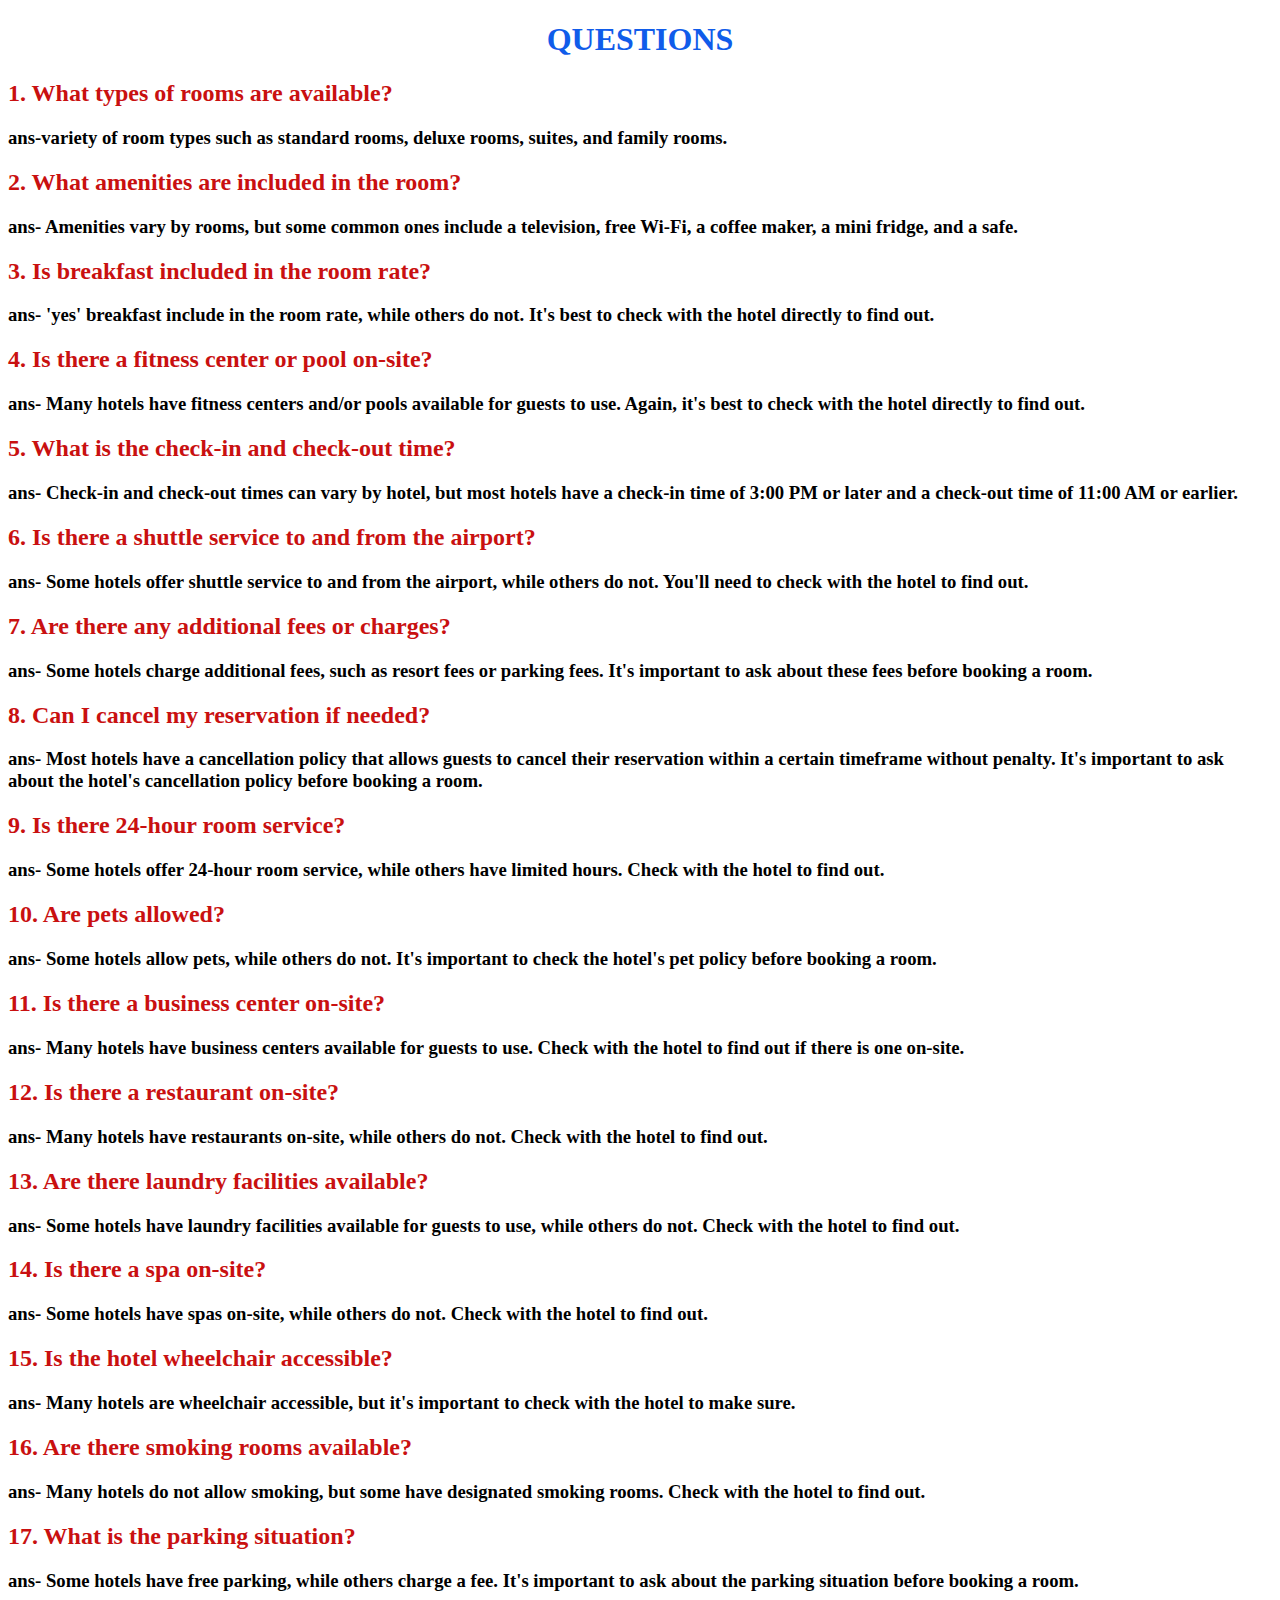
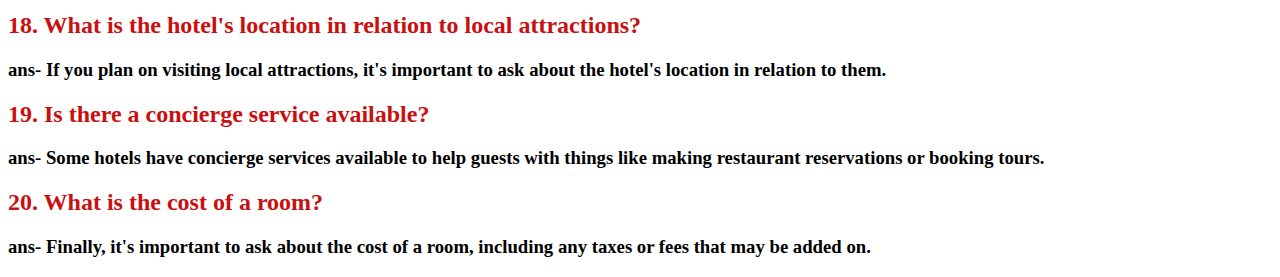
<file: faq.html>
<!DOCTYPE html>
<html lang="en">
<head>
    <meta charset="UTF-8">
    <meta http-equiv="X-UA-Compatible" content="IE=edge">
    <meta name="viewport" content="width=device-width, initial-scale=1.0">
    <title>Document</title>
    <style>
        h1{
            color: rgb(16, 92, 234);
        }
        h2{
            color:rgb(201, 16, 16);
        }
        h3{
            color: rgb(0, 0, 0);
        }
    </style>
</head>
<body>
    <h1><center>QUESTIONS</center></h1>
    <H2>

        1. What types of rooms are available?</H2>
        <h3>ans-variety of room types such as standard rooms, deluxe rooms, suites, and family rooms.
        <BR>
        <h2>2. What amenities are included in the room?</h2>
        <h3>ans- Amenities vary by rooms, but some common ones include a television, free Wi-Fi, a coffee maker, a mini fridge, and a safe.
        <BR>
            <h2>3. Is breakfast included in the room rate?</h2>
            <h3>ans- 'yes' breakfast include in the room rate, while others do not. It's best to check with the hotel directly to find out.
        <BR>
            <h2>4. Is there a fitness center or pool on-site?</h2>
            <h3>ans- Many hotels have fitness centers and/or pools available for guests to use. Again, it's best to check with the hotel directly to find out.
        <BR>
            <h2> 5. What is the check-in and check-out time?</h2>
            <h3>ans- Check-in and check-out times can vary by hotel, but most hotels have a check-in time of 3:00 PM or later and a check-out time of 11:00 AM or earlier.
        <BR>
            <h2> 6. Is there a shuttle service to and from the airport?</h2>
            <h3>ans- Some hotels offer shuttle service to and from the airport, while others do not. You'll need to check with the hotel to find out.
        <BR>
            <h2>7. Are there any additional fees or charges?</h2>
            <h3>ans- Some hotels charge additional fees, such as resort fees or parking fees. It's important to ask about these fees before booking a room.
        <BR>
            <h2>8. Can I cancel my reservation if needed?</h2>
            <h3>ans- Most hotels have a cancellation policy that allows guests to cancel their reservation within a certain timeframe without penalty. It's important to ask about the hotel's cancellation policy before booking a room.
        <BR>
            <h2> 9. Is there 24-hour room service?</h2>
            <h3>ans- Some hotels offer 24-hour room service, while others have limited hours. Check with the hotel to find out.
        <BR>
            <h2> 10. Are pets allowed?</h2>
            <h3>ans- Some hotels allow pets, while others do not. It's important to check the hotel's pet policy before booking a room.
        <BR>
            <h2> 11. Is there a business center on-site?</h2>
            <h3>ans- Many hotels have business centers available for guests to use. Check with the hotel to find out if there is one on-site.
        <BR>
            <h2>12. Is there a restaurant on-site?</h2>
            <h3>ans- Many hotels have restaurants on-site, while others do not. Check with the hotel to find out.
        <BR>
            <h2> 13. Are there laundry facilities available?</h2>
            <h3>ans- Some hotels have laundry facilities available for guests to use, while others do not. Check with the hotel to find out.
        <BR>
            <h2>14. Is there a spa on-site?</h2>
            <h3>ans- Some hotels have spas on-site, while others do not. Check with the hotel to find out.
        <BR>
            <h2>15. Is the hotel wheelchair accessible?</h2>
            <h3>ans- Many hotels are wheelchair accessible, but it's important to check with the hotel to make sure.
        <BR>
            <h2>16. Are there smoking rooms available?</h2>
            <h3>ans- Many hotels do not allow smoking, but some have designated smoking rooms. Check with the hotel to find out.
        <BR>
            <h2>17. What is the parking situation?</h2>
            <h3> ans- Some hotels have free parking, while others charge a fee. It's important to ask about the parking situation before booking a room.
        <BR>
            <h2> 18. What is the hotel's location in relation to local attractions?</h2>
            <h3>ans- If you plan on visiting local attractions, it's important to ask about the hotel's location in relation to them.
        <BR>
            <h2> 19. Is there a concierge service available?</h2>
            <h3>ans- Some hotels have concierge services available to help guests with things like making restaurant reservations or booking tours.
        <BR>
            <h2>20. What is the cost of a room?</h2>
        <h3>ans- Finally, it's important to ask about the cost of a room, including any taxes or fees that may be added on.</H3>
</body>
</html>
</file>
